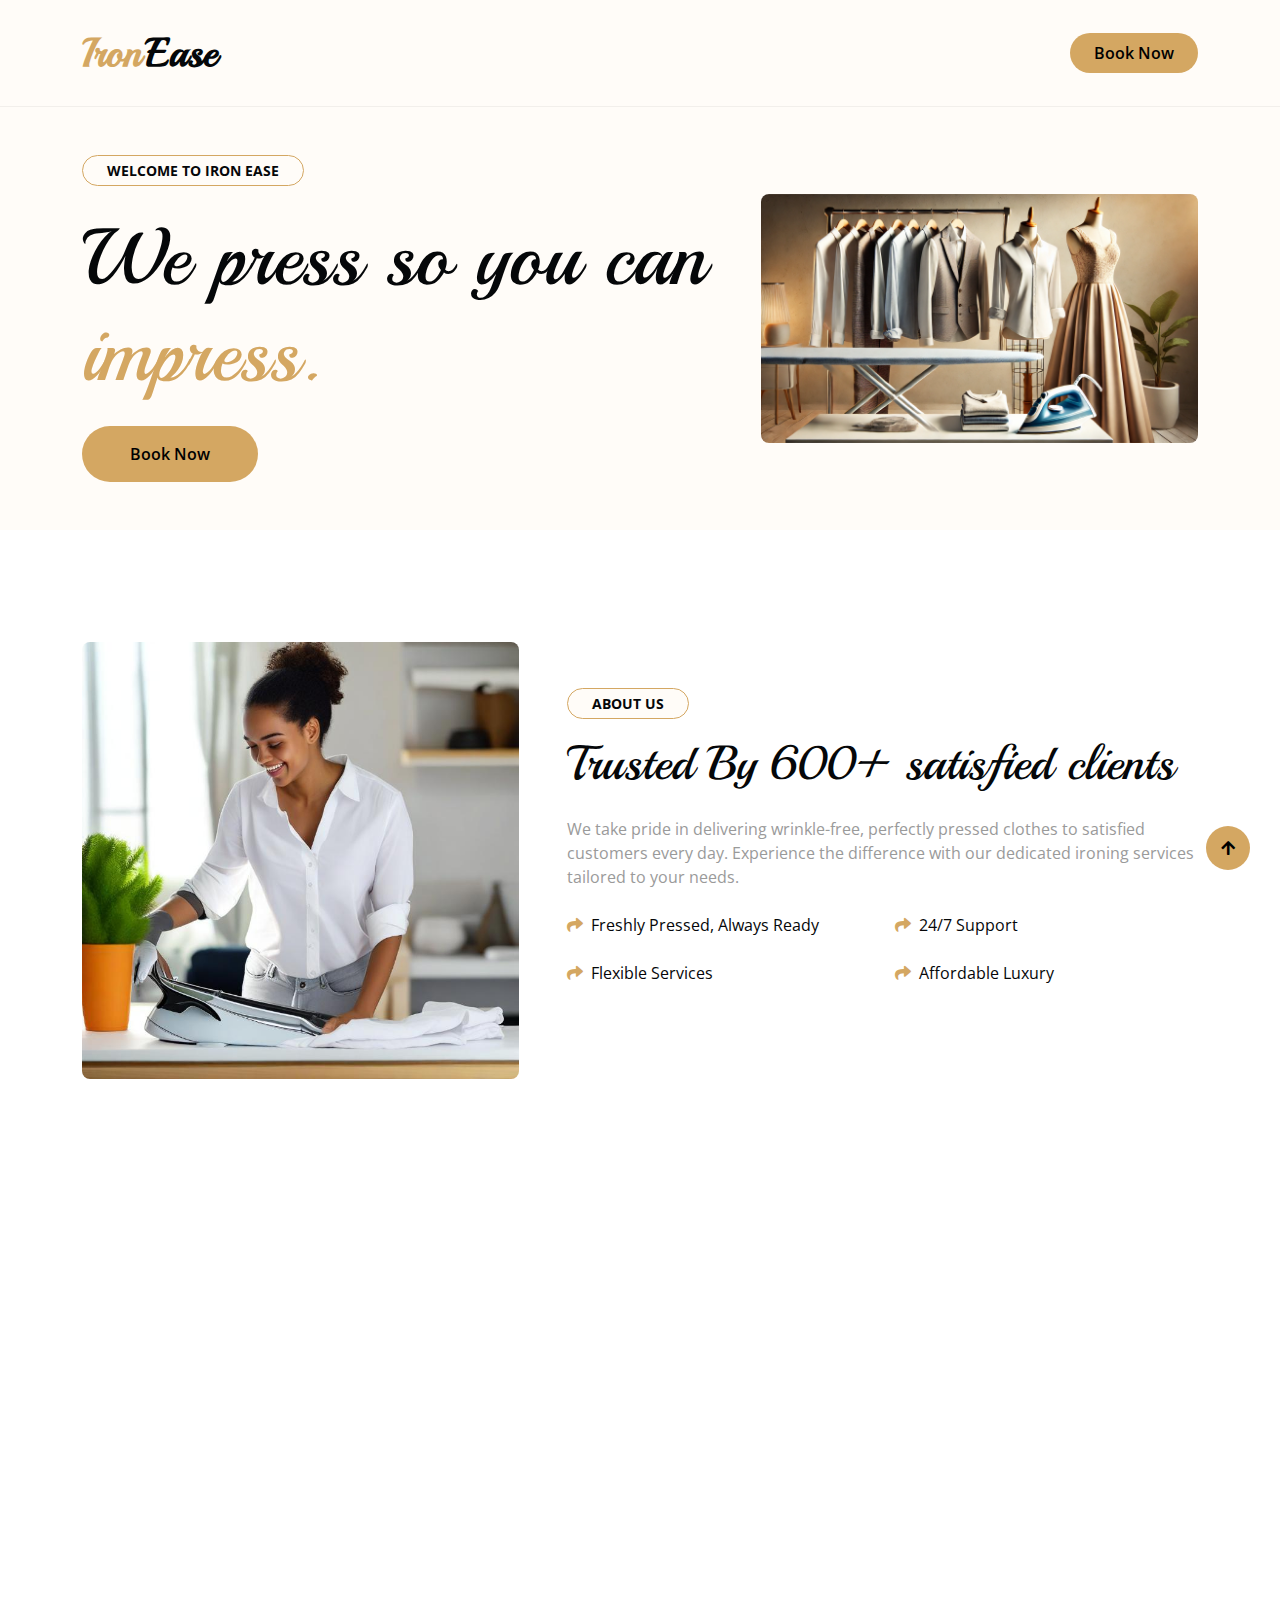
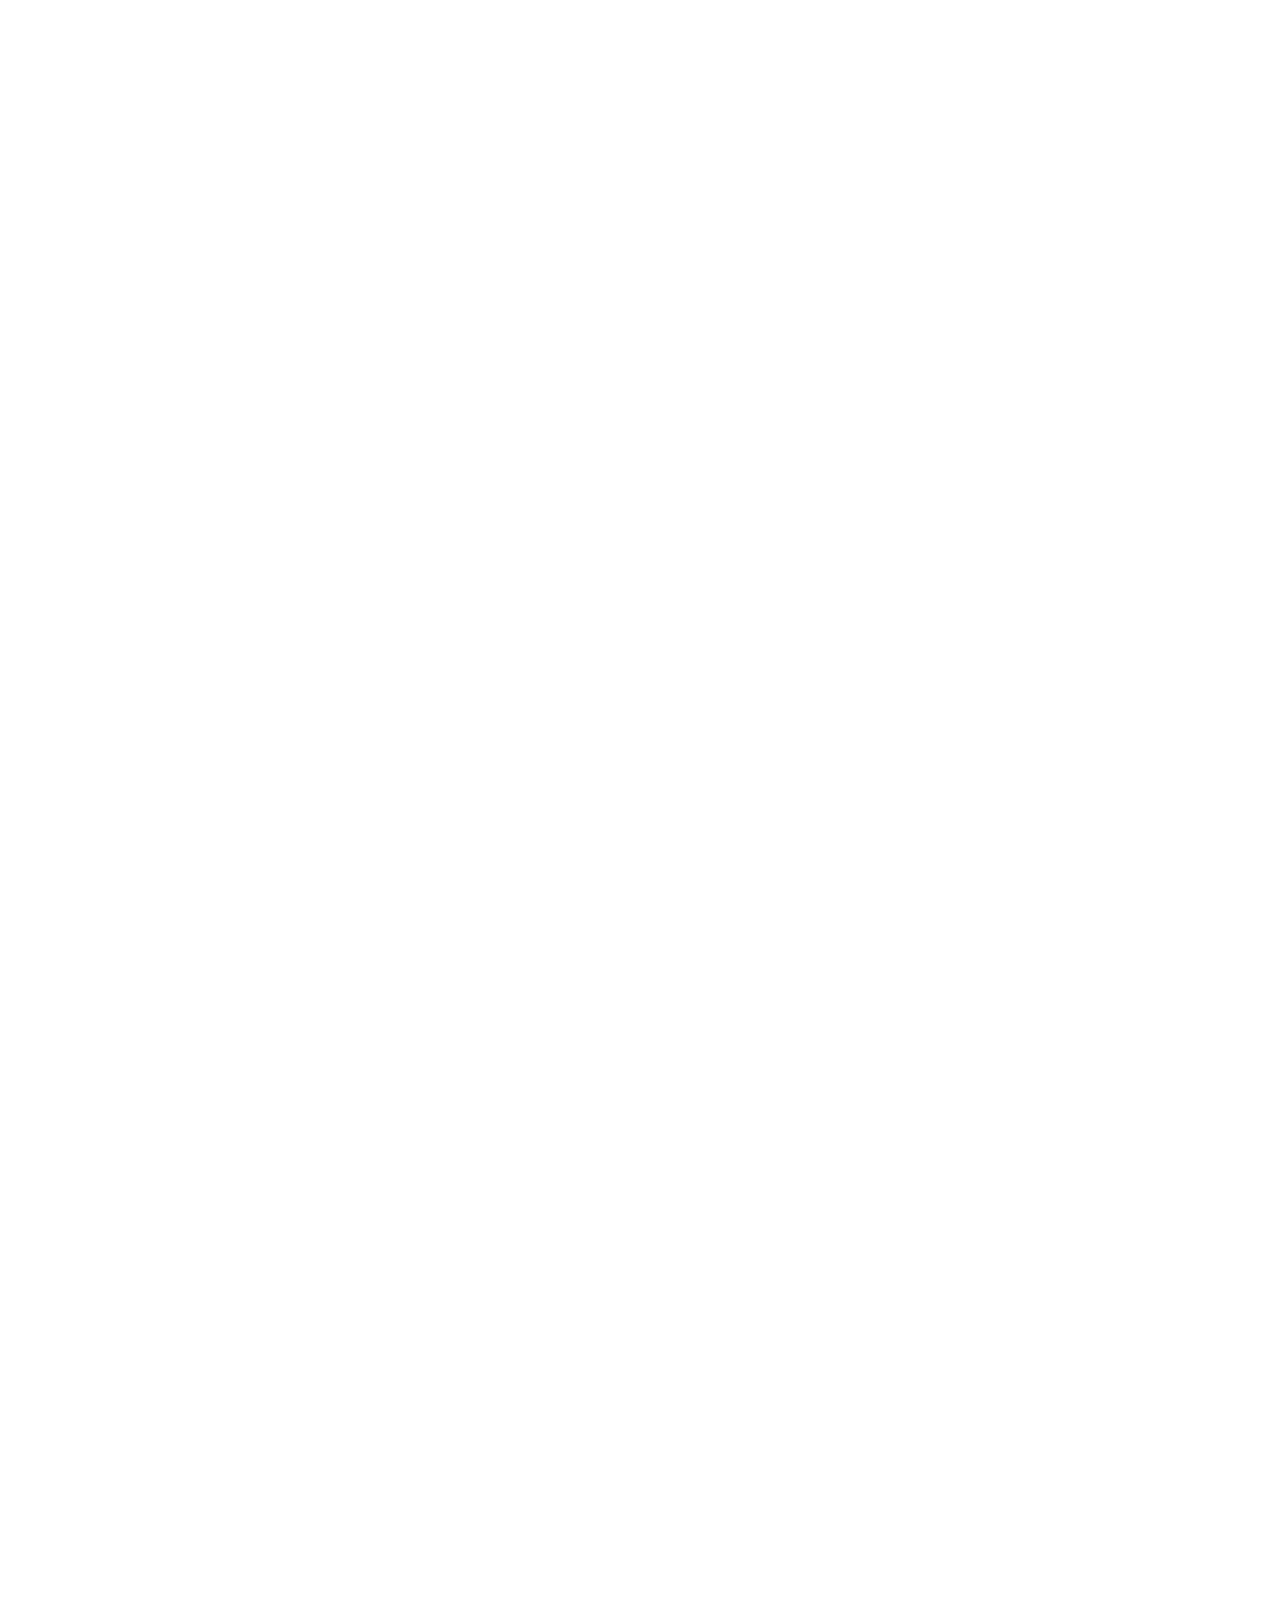
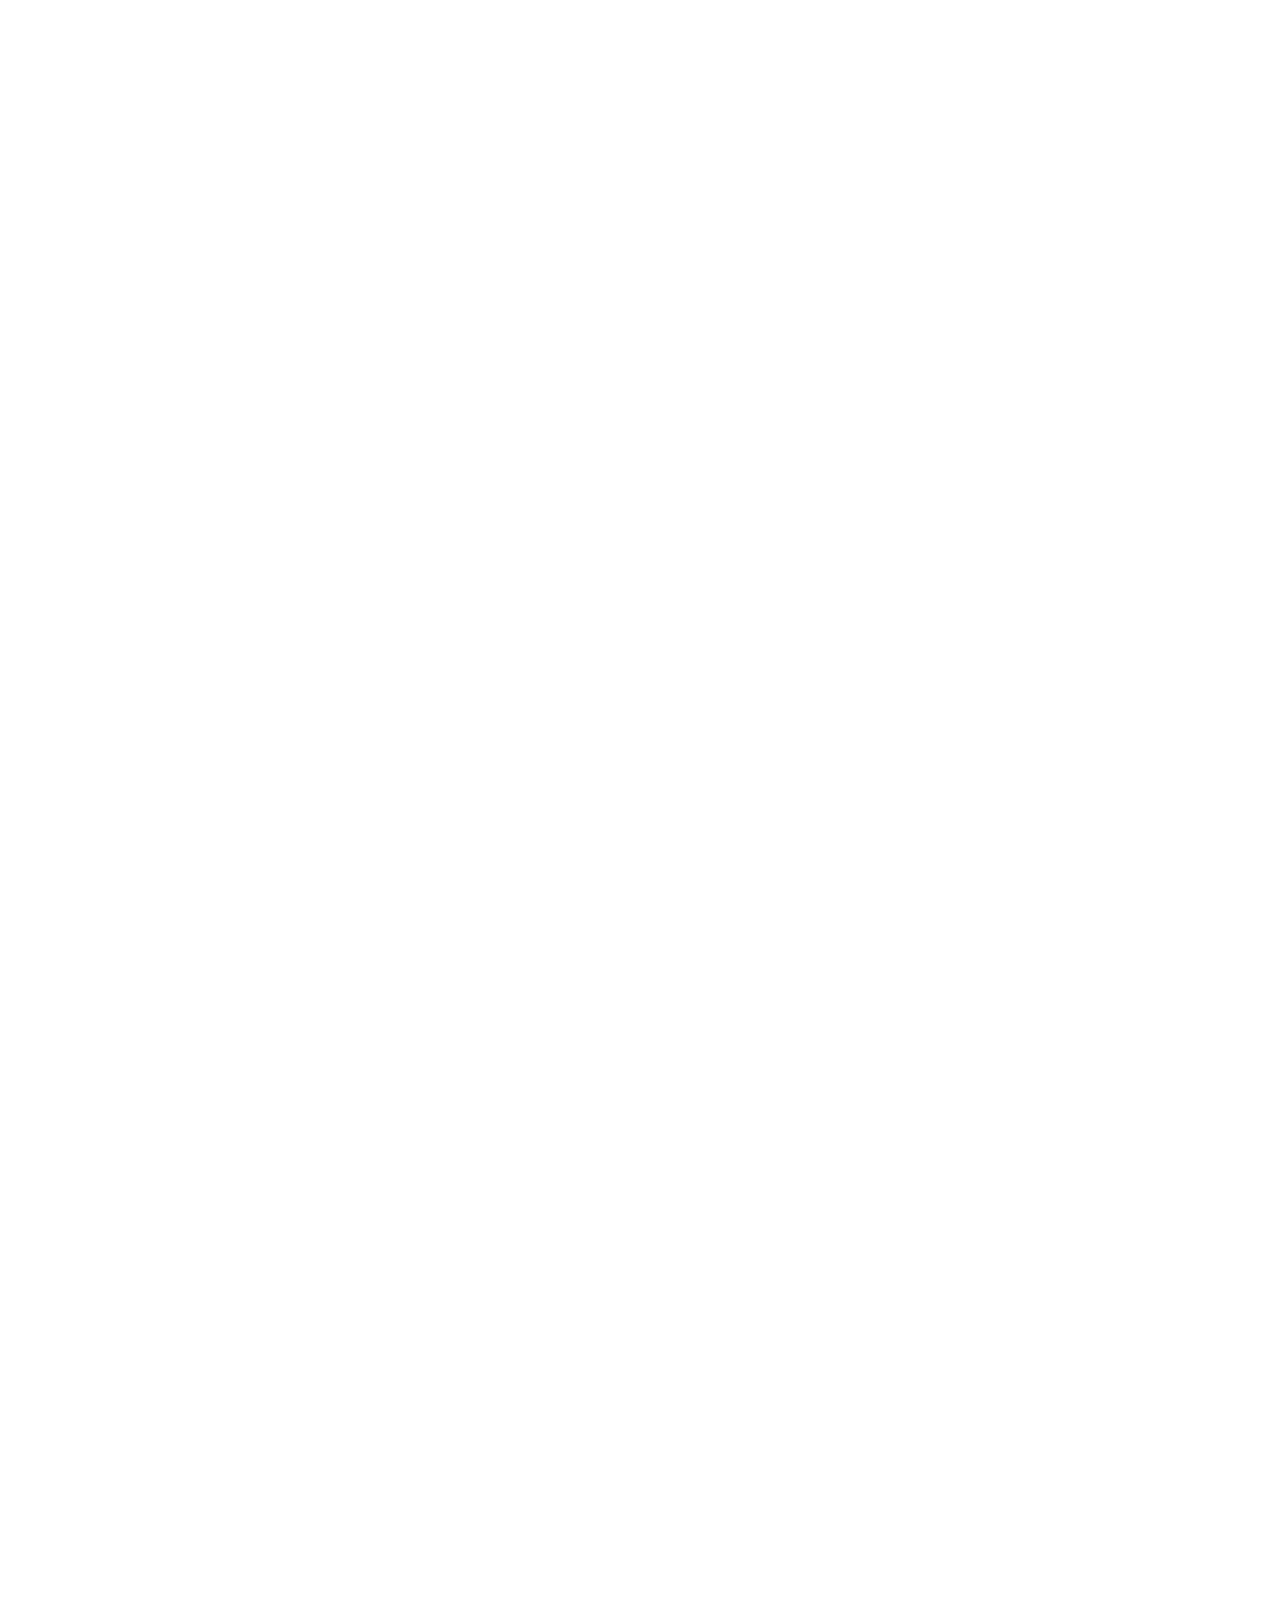
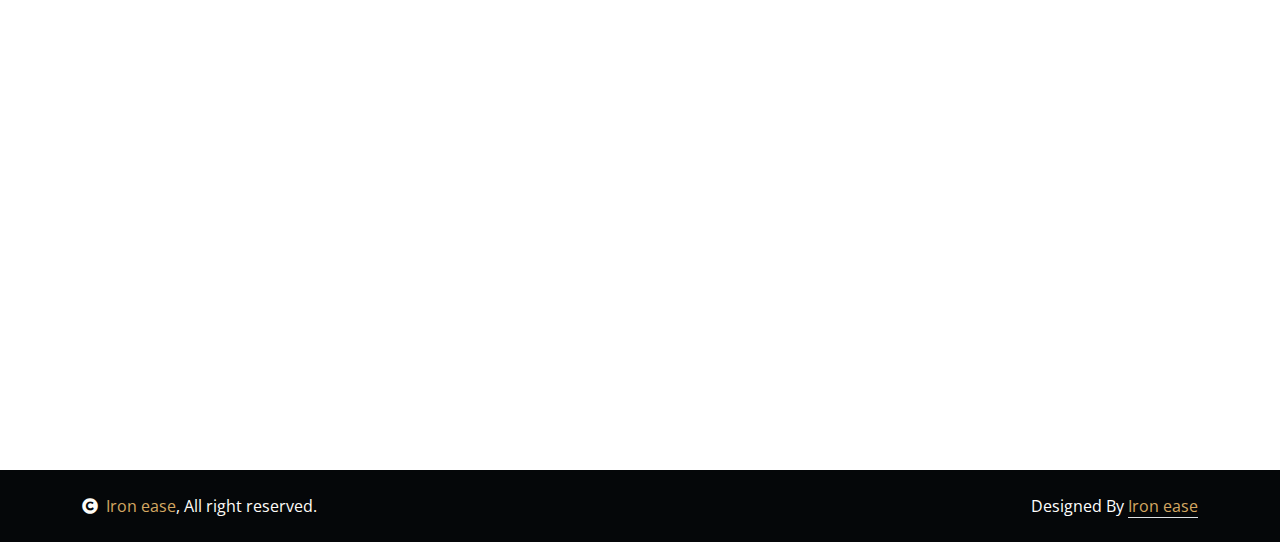
<file: index.html>
<!DOCTYPE html>
<html lang="en">

    <head>
        <meta charset="utf-8">
        <title>CaterServ - Catering Services Website Template</title>
        <meta content="width=device-width, initial-scale=1.0" name="viewport">
        <meta content="" name="keywords">
        <meta content="" name="description">

        <!-- Google Web Fonts -->
        <link rel="preconnect" href="https://fonts.googleapis.com">
        <link rel="preconnect" href="https://fonts.gstatic.com" crossorigin>
        <link href="https://fonts.googleapis.com/css2?family=Open+Sans:wght@400;600&family=Playball&display=swap" rel="stylesheet">

        <!-- Icon Font Stylesheet -->
        <link rel="stylesheet" href="https://use.fontawesome.com/releases/v5.15.4/css/all.css"/>
        <link href="https://cdn.jsdelivr.net/npm/bootstrap-icons@1.4.1/font/bootstrap-icons.css" rel="stylesheet">

        <!-- Libraries Stylesheet -->
        <link href="lib/animate/animate.min.css" rel="stylesheet">
        <link href="lib/lightbox/css/lightbox.min.css" rel="stylesheet">
        <link href="lib/owlcarousel/owl.carousel.min.css" rel="stylesheet">

        <!-- Customized Bootstrap Stylesheet -->
        <link href="css/bootstrap.min.css" rel="stylesheet">

        <!-- Template Stylesheet -->
        <link href="css/style.css" rel="stylesheet">
    </head>

    <body>

        <!-- Spinner Start -->
        <div id="spinner" class="show w-100 vh-100 bg-white position-fixed translate-middle top-50 start-50  d-flex align-items-center justify-content-center">
            <div class="spinner-grow text-primary" role="status"></div>
        </div>
        <!-- Spinner End -->


        <!-- Navbar start -->
        <div class="container-fluid nav-bar">
            <div class="container">
                <nav class="navbar navbar-light navbar-expand-lg py-4">
                    <a href="index.html" class="navbar-brand">
                        <h1 class="text-primary fw-bold mb-0">Iron<span class="text-dark">Ease</span> </h1>
                    </a>
                    <!-- <button class="navbar-toggler py-2 px-3" type="button" data-bs-toggle="collapse" data-bs-target="#navbarCollapse">
                        <span class="fa fa-bars text-primary"></span>
                    </button> -->
                    <div class="collapse navbar-collapse" id="navbarCollapse">
                        <div class="navbar-nav mx-auto">
                            <!-- <a href="index.html" class="nav-item nav-link active">Home</a>
                            <a href="about.html" class="nav-item nav-link">About</a>
                            <a href="service.html" class="nav-item nav-link">Services</a> -->
                            <!-- <a href="event.html" class="nav-item nav-link">Events</a> -->
                            <!-- <a href="menu.html" class="nav-item nav-link">Menu</a>
                            <div class="nav-item dropdown">
                                <a href="#" class="nav-link dropdown-toggle" data-bs-toggle="dropdown">Pages</a>
                                <div class="dropdown-menu bg-light">
                                    <a href="book.html" class="dropdown-item">Booking</a>
                                    <a href="blog.html" class="dropdown-item">Our Blog</a>
                                    <a href="team.html" class="dropdown-item">Our Team</a>
                                    <a href="testimonial.html" class="dropdown-item">Testimonial</a>
                                    <a href="404.html" class="dropdown-item">404 Page</a>
                                </div>
                            </div> -->
                            <!-- <a href="contact.html" class="nav-item nav-link">Contact</a> -->
                        </div>
                        <!-- <button class="btn-search btn btn-primary btn-md-square me-4 rounded-circle d-none d-lg-inline-flex" data-bs-toggle="modal" data-bs-target="#searchModal"><i class="fas fa-search"></i></button>-->
                        <a href="#booking" class="btn btn-primary py-2 px-4 d-none d-xl-inline-block rounded-pill">Book Now</a> 
                    </div>
                </nav>
            </div>
        </div>
        <!-- Navbar End -->


        <!-- Hero Start -->
        <div class="container-fluid bg-light py-5 my-6 mt-0">
            <div class="container">
                <div class="row g-5 align-items-center">
                    <div class="col-lg-7 col-md-12">
                        <small class="d-inline-block fw-bold text-dark text-uppercase bg-light border border-primary rounded-pill px-4 py-1 mb-4 animated bounceInDown">Welcome to Iron ease</small>
                        <h1 class="display-1 mb-4 animated bounceInDown">We press so you can <span class="text-primary">impress.</span></h1>
                        <a href="#booking" class="btn btn-primary border-0 rounded-pill py-3 px-4 px-md-5 me-4 animated bounceInLeft">Book Now</a>
                        <!--<a href="" class="btn btn-primary border-0 rounded-pill py-3 px-4 px-md-5 animated bounceInLeft">Know More</a> -->
                    </div>
                    <div class="col-lg-5 col-md-12">
                        <img src="img/banner.webp" class="img-fluid rounded animated zoomIn" alt="">
                    </div>
                </div>
            </div>
        </div>
        <!-- Hero End -->


        <!-- About Satrt -->
        <div class="container-fluid py-3">
            <div class="container">
                <div class="row g-5 align-items-center">
                    <div class="col-lg-5 wow bounceInUp" data-wow-delay="0.1s">
                        <img src="img/about.jpeg" class="img-fluid rounded" alt="">
                    </div>
                    <div class="col-lg-7 wow bounceInUp" data-wow-delay="0.3s">
                        <small class="d-inline-block fw-bold text-dark text-uppercase bg-light border border-primary rounded-pill px-4 py-1 mb-3">About Us</small>
                        <h1 class="display-5 mb-4">Trusted By 600+ satisfied clients</h1>
                        <p class="mb-4">We take pride in delivering wrinkle-free, perfectly pressed clothes to satisfied customers every day. Experience the
                        difference with our dedicated ironing services tailored to your needs.</p>
                        <div class="row g-4 text-dark mb-5">
                            <div class="col-sm-6">
                                <i class="fas fa-share text-primary me-2"></i>Freshly Pressed, Always Ready
                            </div>
                            <div class="col-sm-6">
                                <i class="fas fa-share text-primary me-2"></i>24/7 Support</div>
                            <div class="col-sm-6">
                                <i class="fas fa-share text-primary me-2"></i>Flexible Services</div>
                            <div class="col-sm-6">
                                <i class="fas fa-share text-primary me-2"></i>Affordable Luxury
                            </div>
                        </div>
                        <!-- <a href="" class="btn btn-primary py-3 px-5 rounded-pill">About Us<i class="fas fa-arrow-right ps-2"></i></a> -->
                    </div>
                </div>
            </div>
        </div>
        <!-- About End -->


        <!-- Fact Start-->
        <div class="container-fluid faqt py-5">
            <div class="container">
                <div class="row g-4 align-items-center">
                    <div class="col-lg-7">
                       <div class="row g-4">
                            <div class="col-sm-4 wow bounceInUp" data-wow-delay="0.3s">
                                <div class="faqt-item bg-primary rounded p-4 text-center">
                                    <i class="fas fa-users fa-4x mb-4 text-white"></i>
                                    <h1 class="display-4 fw-bold" data-toggle="counter-up">689</h1>
                                    <p class="text-dark text-uppercase fw-bold mb-0">Happy Customers</p>
                                </div>
                            </div>
                            <div class="col-sm-4 wow bounceInUp" data-wow-delay="0.5s">
                                <div class="faqt-item bg-primary rounded p-4 text-center">
                                    <i class="fas fa-users-cog fa-4x mb-4 text-white"></i>
                                    <h1 class="display-4 fw-bold" data-toggle="counter-up">107</h1>
                                    <p class="text-dark text-uppercase fw-bold mb-0">Garments Pressed Daily</p>
                                </div>
                            </div>
                            <div class="col-sm-4 wow bounceInUp" data-wow-delay="0.7s">
                                <div class="faqt-item bg-primary rounded p-4 text-center">
                                    <i class="fas fa-check fa-4x mb-4 text-white"></i>
                                    <h1 class="display-4 fw-bold">15000+</h1>
                                    <p class="text-dark text-uppercase fw-bold mb-0">Orders Completed</p>
                                </div>
                            </div>
                        </div>
                    </div>
                    <div class="col-lg-5 wow bounceInUp" data-wow-delay="0.1s">
                        <div class="video">
                            <button type="button" class="btn btn-play" data-bs-toggle="modal" data-src="https://www.youtube.com/embed/DWRcNpR6Kdc" data-bs-target="#videoModal">
                                <span></span>
                            </button>
                        </div>
                    </div>
                </div>
            </div>
        </div>
        <!-- Modal Video -->
        <div class="modal fade" id="videoModal" tabindex="-1" aria-labelledby="exampleModalLabel" aria-hidden="true">
            <div class="modal-dialog">
                <div class="modal-content rounded-0">
                    <div class="modal-header">
                        <h5 class="modal-title" id="exampleModalLabel">Youtube Video</h5>
                        <button type="button" class="btn-close" data-bs-dismiss="modal" aria-label="Close"></button>
                    </div>
                    <div class="modal-body">
                        <!-- 16:9 aspect ratio -->
                        <div class="ratio ratio-16x9">
                            <iframe class="embed-responsive-item" src="" id="video" allowfullscreen allowscriptaccess="always"
                                allow="autoplay"></iframe>
                        </div>
                    </div>
                </div>
            </div>
        </div>
        <!-- Fact End -->


        <!-- Service Start -->
        <div class="container-fluid service py-5">
            <div class="container">
                <div class="text-center wow bounceInUp" data-wow-delay="0.1s">
                    <small class="d-inline-block fw-bold text-dark text-uppercase bg-light border border-primary rounded-pill px-4 py-1 mb-3">Our Services</small>
                    <h1 class="display-5 mb-5">What We Offer</h1>
                </div>
                <div class="row g-4">
                    <div class="col-lg-3 col-md-6 col-sm-12 wow bounceInUp" data-wow-delay="0.1s">
                        <div class="bg-light rounded service-item">
                            <div class="service-content d-flex align-items-center justify-content-center p-4">
                                <div class="service-content-icon text-center">
                                    <!-- <i class="fas fa-cheese fa-7x text-primary mb-4"></i> -->
                                    <i class="fas fa-tshirt fa-7x text-primary mb-4"></i>
                                    <h4 class="mb-3">Basic Ironing</h4>
                                    <p class="mb-4">Perfectly pressed shirts, trousers, dresses, and everyday wear. Use of professional-grade steam irons for wrinkle-free results.</p>
                                    <!-- <a href="#" class="btn btn-primary px-4 py-2 rounded-pill">Read More</a> -->
                                </div>
                            </div>
                        </div>
                    </div>
                    <div class="col-lg-3 col-md-6 col-sm-12 wow bounceInUp" data-wow-delay="0.3s">
                        <div class="bg-light rounded service-item">
                            <div class="service-content d-flex align-items-center justify-content-center p-4">
                                <div class="service-content-icon text-center">
                                    <i class="fas fa-people-carry fa-7x text-primary mb-4"></i>
                                    <h4 class="mb-3">Specialized Garment Care</h4>
                                    <p class="mb-4">Ironing delicate fabrics like silk, chiffon, and linen with care. Handling of formal wear, including suits and gowns, to maintain their structure and finish.</p>
                                    <!-- <a href="#" class="btn btn-primary px-4 py-2 rounded-pill">Read More</a> -->
                                </div>
                            </div>
                        </div>
                    </div>
                    <div class="col-lg-3 col-md-6 col-sm-12 wow bounceInUp" data-wow-delay="0.5s">
                        <div class="bg-light rounded service-item">
                            <div class="service-content d-flex align-items-center justify-content-center p-4">
                                <div class="service-content-icon text-center">
                                    <i class="fas fa-truck-pickup fa-7x text-primary mb-4"></i>
                                    <h4 class="mb-3">Pick-up and Delivery</h4>
                                    <p class="mb-4">Convenient door-to-door service for busy customers. Flexible scheduling options for pickups and drop-offs.</p>
                                    <!-- <a href="#" class="btn btn-primary px-4 py-2 rounded-pill">Read More</a> -->
                                </div>
                            </div>
                        </div>
                    </div>
                    <div class="col-lg-3 col-md-6 col-sm-12 wow bounceInUp" data-wow-delay="0.7s">
                        <div class="bg-light rounded service-item">
                            <div class="service-content d-flex align-items-center justify-content-center p-4">
                                <div class="service-content-icon text-center">
                                    <!-- <i class="fas fa-hamburger"></i> -->
                                    <i class="fas fa-shipping-fast  fa-7x text-primary mb-4"></i>
                                    <h4 class="mb-3">Express Service</h4>
                                    <p class="mb-4">Same-day or next-day ironing for urgent needs. Premium pricing for expedited care.</p>
                                    <!-- <a href="#" class="btn btn-primary px-4 py-2 rounded-pill">Read More</a> -->
                                </div>
                            </div>
                        </div>
                    </div>
                    <div class="col-lg-3 col-md-6 col-sm-12 wow bounceInUp" data-wow-delay="0.1s">
                        <div class="bg-light rounded service-item">
                            <div class="service-content d-flex align-items-center justify-content-center p-4">
                                <div class="service-content-icon text-center">
                                    <i class="fas fa-funnel-dollar fa-7x text-primary mb-4"></i>
                                    <h4 class="mb-3">Subscription Plans</h4>
                                    <p class="mb-4">Weekly or monthly packages for regular customers at discounted rates.</p>
                                    <!-- <a href="#" class="btn btn-primary px-4 py-2 rounded-pill">Read More</a> -->
                                </div>
                            </div>
                        </div>
                    </div>
                    <div class="col-lg-3 col-md-6 col-sm-12 wow bounceInUp" data-wow-delay="0.3s">
                        <div class="bg-light rounded service-item">
                            <div class="service-content d-flex align-items-center justify-content-center p-4">
                                <div class="service-content-icon text-center">
                                    <!-- <i class="fas fa-walking "></i> -->
                                    <i class="fas fa-stream fa-7x text-primary mb-4"></i>
                                    <h4 class="mb-3">Custom Fold and Hang Options</h4>
                                    <p class="mb-4">Neatly folded or hung garments, ready to wear or store.</p>
                                    <!-- <a href="#" class="btn btn-primary px-4 py-2 rounded-pill">Read More</a> -->
                                </div>
                            </div>
                        </div>
                    </div>
                    <div class="col-lg-3 col-md-6 col-sm-12 wow bounceInUp" data-wow-delay="0.5s">
                        <div class="bg-light rounded service-item">
                            <div class="service-content d-flex align-items-center justify-content-center p-4">
                                <div class="service-content-icon text-center">
                                    <!-- <i class="fas fa-wheelchair"></i> -->
                                    <i class="fas fa-leaf  fa-7x text-primary mb-4"></i>
                                    <h4 class="mb-3">Eco-Friendly Options</h4>
                                    <p class="mb-4">Use of energy-efficient irons and eco-friendly packaging for an environmentally conscious approach.</p>
                                    <!-- <a href="#" class="btn btn-primary px-4 py-2 rounded-pill">Read More</a> -->
                                </div>
                            </div>
                        </div>
                    </div>
                    <div class="col-lg-3 col-md-6 col-sm-12 wow bounceInUp" data-wow-delay="0.7s">
                        <div class="bg-light rounded service-item">
                            <div class="service-content d-flex align-items-center justify-content-center p-4">
                                <div class="service-content-icon text-center">
                                    <i class="fas fa-utensils fa-7x text-primary mb-4"></i>
                                    <h4 class="mb-3">Stain Removal and Spot Care</h4>
                                    <p class="mb-4">Light stain treatment and touch-up ironing as needed.</p>
                                    <!-- <a href="#" class="btn btn-primary px-4 py-2 rounded-pill">Read More</a> -->
                                </div>
                            </div>
                        </div>
                    </div>
                </div>
            </div>
        </div>
        <!-- Service End -->


        <!-- Events Start -->
        <div class="container-fluid event py-5">
            <div class="container">
                <div class="text-center wow bounceInUp" data-wow-delay="0.1s">
                    <small class="d-inline-block fw-bold text-dark text-uppercase bg-light border border-primary rounded-pill px-4 py-1 mb-3">Our locations</small>
                    <h1 class="display-5 mb-5" style="display: none;">Our Locations</h1>
                </div>
                <div class="tab-class text-center">
                    <div class="tab-content">
                        <div id="tab-1" class="tab-pane fade show p-0 active">
                            <div class="row g-12">
                                <div class="col-lg-12">
                                    <div class="row g-12">
                                        <div class="col-md-12 col-lg-12 wow bounceInUp" data-wow-delay="0.1s">
                                            <div class="event-img position-relative">
                                                <img class="img-fluid rounded w-100" src="img/location.jpeg" alt=""     
                                                style="height: 16rem;width: 100%; object-fit: cover;">
                                            </div>
                                        </div>
                                    </div>
                                </div>
                            </div>
                        </div>
                    </div>
                </div>
            </div>
        </div>
        <!-- Events End -->

        <!-- Book Us Start -->
        <div id="booking" class="container-fluid contact wow bounceInUp" data-wow-delay="0.1s" style="background: antiquewhite;">
            <div class="container">
                <div class="row g-0">
                    <div class="col-10" style="display: none;">
                        <div class="border-bottom border-top border-primary bg-light py-5 px-4">
                            <div class="row g-4 form">
                                <div class="col-lg-4 col-md-6" style="display: none;">
                                    <select class="form-select border-primary p-2" aria-label="Default select example">
                                        <option selected>Select Country</option>
                                        <option value="1">USA</option>
                                        <option value="2">UK</option>
                                        <option value="3">India</option>
                                    </select>
                                </div>
                                <div class="col-lg-3 col-md-6">
                                    <input type="text" class="form-control border-primary p-2" placeholder="Your Name">
                                </div>
                                <div class="col-lg-3 col-md-6">
                                    <input type="mobile" class="form-control border-primary p-2" placeholder="Your Contact No.">
                                </div>
                                <div class="col-lg-3 col-md-6">
                                    <input type="date" class="form-control border-primary p-2" placeholder="Select Date">
                                </div>
                                <div class="col-lg-3 col-md-6">
                                    <input type="email" class="form-control border-primary p-2" placeholder="Enter Your Email">
                                </div>
                                <div class="col-12 text-center">
                                    <button type="submit" class="btn btn-primary px-5 py-3 rounded-pill">Submit Now</button>
                                </div>
                            </div>
                        </div>
                    </div>
                    <iframe
                        src="https://docs.google.com/forms/d/e/1FAIpQLSfcgoQlY1R84IiMpgBPUWBcTXonantoHtLwNdMjMuGJNU6TtA/viewform?embedded=true"
                        width="640" height="966" frameborder="0" marginheight="0" marginwidth="0">Loading…</iframe>
                </div>
            </div>
        </div>
        <!-- Book Us End -->

        <!-- Testimonial Start -->
        <div class="container-fluid py-5">
            <div class="container">
                <div class="text-center wow bounceInUp" data-wow-delay="0.1s">
                    <small class="d-inline-block fw-bold text-dark text-uppercase bg-light border border-primary rounded-pill px-4 py-1 mb-3">Testimonial</small>
                    <h1 class="display-5 mb-5">What Our Customers says!</h1>
                </div>
                <div class="owl-carousel owl-theme testimonial-carousel testimonial-carousel-1 mb-4 wow bounceInUp" data-wow-delay="0.1s">
                    <div class="testimonial-item rounded bg-light">
                        <div class="d-flex mb-3">
                            <img src="img/testimonial-1.jpg" class="img-fluid rounded-circle flex-shrink-0" alt="">
                            <div class="position-absolute" style="top: 15px; right: 20px;">
                                <i class="fa fa-quote-right fa-2x"></i>
                            </div>
                            <div class="ps-3 my-auto">
                                <h4 class="mb-0">Person Name</h4>
                                <p class="m-0">Profession</p>
                            </div>
                        </div>
                        <div class="testimonial-content">
                            <div class="d-flex">
                                <i class="fas fa-star text-primary"></i>
                                <i class="fas fa-star text-primary"></i>
                                <i class="fas fa-star text-primary"></i>
                                <i class="fas fa-star text-primary"></i>
                                <i class="fas fa-star text-primary"></i>
                            </div>
                            <p class="fs-5 m-0 pt-3">Lorem ipsum dolor sit amet elit, sed do eiusmod tempor ut labore et dolore magna aliqua.</p>
                        </div>
                    </div>
                    <div class="testimonial-item rounded bg-light">
                        <div class="d-flex mb-3">
                            <img src="img/testimonial-2.jpg" class="img-fluid rounded-circle flex-shrink-0" alt="">
                            <div class="position-absolute" style="top: 15px; right: 20px;">
                                <i class="fa fa-quote-right fa-2x"></i>
                            </div>
                            <div class="ps-3 my-auto">
                                <h4 class="mb-0">Person Name</h4>
                                <p class="m-0">Profession</p>
                            </div>
                        </div>
                        <div class="testimonial-content">
                            <div class="d-flex">
                                <i class="fas fa-star text-primary"></i>
                                <i class="fas fa-star text-primary"></i>
                                <i class="fas fa-star text-primary"></i>
                                <i class="fas fa-star text-primary"></i>
                                <i class="fas fa-star text-primary"></i>
                            </div>
                            <p class="fs-5 m-0 pt-3">Lorem ipsum dolor sit amet elit, sed do eiusmod tempor ut labore et dolore magna aliqua.</p>
                        </div>
                    </div>
                    <div class="testimonial-item rounded bg-light">
                        <div class="d-flex mb-3">
                            <img src="img/testimonial-3.jpg" class="img-fluid rounded-circle flex-shrink-0" alt="">
                            <div class="position-absolute" style="top: 15px; right: 20px;">
                                <i class="fa fa-quote-right fa-2x"></i>
                            </div>
                            <div class="ps-3 my-auto">
                                <h4 class="mb-0">Person Name</h4>
                                <p class="m-0">Profession</p>
                            </div>
                        </div>
                        <div class="testimonial-content">
                            <div class="d-flex">
                                <i class="fas fa-star text-primary"></i>
                                <i class="fas fa-star text-primary"></i>
                                <i class="fas fa-star text-primary"></i>
                                <i class="fas fa-star text-primary"></i>
                                <i class="fas fa-star text-primary"></i>
                            </div>
                            <p class="fs-5 m-0 pt-3">Lorem ipsum dolor sit amet elit, sed do eiusmod tempor ut labore et dolore magna aliqua.</p>
                        </div>
                    </div>
                    <div class="testimonial-item rounded bg-light">
                        <div class="d-flex mb-3">
                            <img src="img/testimonial-4.jpg" class="img-fluid rounded-circle flex-shrink-0" alt="">
                            <div class="position-absolute" style="top: 15px; right: 20px;">
                                <i class="fa fa-quote-right fa-2x"></i>
                            </div>
                            <div class="ps-3 my-auto">
                                <h4 class="mb-0">Person Name</h4>
                                <p class="m-0">Profession</p>
                            </div>
                        </div>
                        <div class="testimonial-content">
                            <div class="d-flex">
                                <i class="fas fa-star text-primary"></i>
                                <i class="fas fa-star text-primary"></i>
                                <i class="fas fa-star text-primary"></i>
                                <i class="fas fa-star text-primary"></i>
                                <i class="fas fa-star text-primary"></i>
                            </div>
                            <p class="fs-5 m-0 pt-3">Lorem ipsum dolor sit amet elit, sed do eiusmod tempor ut labore et dolore magna aliqua.</p>
                        </div>
                    </div>
                </div>
                <div class="owl-carousel testimonial-carousel testimonial-carousel-2 wow bounceInUp" data-wow-delay="0.3s">
                    <div class="testimonial-item rounded bg-light">
                        <div class="d-flex mb-3">
                            <img src="img/testimonial-1.jpg" class="img-fluid rounded-circle flex-shrink-0" alt="">
                            <div class="position-absolute" style="top: 15px; right: 20px;">
                                <i class="fa fa-quote-right fa-2x"></i>
                            </div>
                            <div class="ps-3 my-auto">
                                <h4 class="mb-0">Person Name</h4>
                                <p class="m-0">Profession</p>
                            </div>
                        </div>
                        <div class="testimonial-content">
                            <div class="d-flex">
                                <i class="fas fa-star text-primary"></i>
                                <i class="fas fa-star text-primary"></i>
                                <i class="fas fa-star text-primary"></i>
                                <i class="fas fa-star text-primary"></i>
                                <i class="fas fa-star text-primary"></i>
                            </div>
                            <p class="fs-5 m-0 pt-3">Lorem ipsum dolor sit amet elit, sed do eiusmod tempor ut labore et dolore magna aliqua.</p>
                        </div>
                    </div>
                    <div class="testimonial-item rounded bg-light">
                        <div class="d-flex mb-3">
                            <img src="img/testimonial-2.jpg" class="img-fluid rounded-circle flex-shrink-0" alt="">
                            <div class="position-absolute" style="top: 15px; right: 20px;">
                                <i class="fa fa-quote-right fa-2x"></i>
                            </div>
                            <div class="ps-3 my-auto">
                                <h4 class="mb-0">Person Name</h4>
                                <p class="m-0">Profession</p>
                            </div>
                        </div>
                        <div class="testimonial-content">
                            <div class="d-flex">
                                <i class="fas fa-star text-primary"></i>
                                <i class="fas fa-star text-primary"></i>
                                <i class="fas fa-star text-primary"></i>
                                <i class="fas fa-star text-primary"></i>
                                <i class="fas fa-star text-primary"></i>
                            </div>
                            <p class="fs-5 m-0 pt-3">Lorem ipsum dolor sit amet elit, sed do eiusmod tempor ut labore et dolore magna aliqua.</p>
                        </div>
                    </div>
                    <div class="testimonial-item rounded bg-light">
                        <div class="d-flex mb-3">
                            <img src="img/testimonial-3.jpg" class="img-fluid rounded-circle flex-shrink-0" alt="">
                            <div class="position-absolute" style="top: 15px; right: 20px;">
                                <i class="fa fa-quote-right fa-2x"></i>
                            </div>
                            <div class="ps-3 my-auto">
                                <h4 class="mb-0">Person Name</h4>
                                <p class="m-0">Profession</p>
                            </div>
                        </div>
                        <div class="testimonial-content">
                            <div class="d-flex">
                                <i class="fas fa-star text-primary"></i>
                                <i class="fas fa-star text-primary"></i>
                                <i class="fas fa-star text-primary"></i>
                                <i class="fas fa-star text-primary"></i>
                                <i class="fas fa-star text-primary"></i>
                            </div>
                            <p class="fs-5 m-0 pt-3">Lorem ipsum dolor sit amet elit, sed do eiusmod tempor ut labore et dolore magna aliqua.</p>
                        </div>
                    </div>
                    <div class="testimonial-item rounded bg-light">
                        <div class="d-flex mb-3">
                            <img src="img/testimonial-4.jpg" class="img-fluid rounded-circle flex-shrink-0" alt="">
                            <div class="position-absolute" style="top: 15px; right: 20px;">
                                <i class="fa fa-quote-right fa-2x"></i>
                            </div>
                            <div class="ps-3 my-auto">
                                <h4 class="mb-0">Person Name</h4>
                                <p class="m-0">Profession</p>
                            </div>
                        </div>
                        <div class="testimonial-content">
                            <div class="d-flex">
                                <i class="fas fa-star text-primary"></i>
                                <i class="fas fa-star text-primary"></i>
                                <i class="fas fa-star text-primary"></i>
                                <i class="fas fa-star text-primary"></i>
                                <i class="fas fa-star text-primary"></i>
                            </div>
                            <p class="fs-5 m-0 pt-3">Lorem ipsum dolor sit amet elit, sed do eiusmod tempor ut labore et dolore magna aliqua.</p>
                        </div>
                    </div>
                </div>
            </div>
        </div>
        <!-- Testimonial End -->


        <!-- Footer Start -->
        <div class="container-fluid footer py-5 my-6 mb-0 bg-light wow bounceInUp" data-wow-delay="0.1s">
            <div class="container">
                <div class="row">
                    <div class="col-lg-8 col-md-6">
                        <div class="footer-item">
                            <h1 class="text-primary">Iron<span class="text-dark">Ease</span></h1>
                            <p class="lh-lg mb-4">Iron Ease is your trusted partner for premium ironing services, catering to individuals and businesses with precision,
                            care, and convenience. We specialize in transforming wrinkled garments into perfectly pressed attire, ensuring a
                            wrinkle-free wardrobe for every occasion.</p>
                            <div class="footer-icon d-flex">
                                <a class="btn btn-primary btn-sm-square me-2 rounded-circle" href=""><i class="fab fa-facebook-f"></i></a>
                                <a href="#" class="btn btn-primary btn-sm-square me-2 rounded-circle"><i class="fab fa-instagram"></i></a>
                                <a href="#" class="btn btn-primary btn-sm-square rounded-circle"><i class="fab fa-linkedin-in"></i></a>
                            </div>
                        </div>
                    </div>

                    <div class="col-lg-4 col-md-6">
                        <div class="footer-item">
                            <h4 class="mb-4">Contact Us</h4>
                            <div class="d-flex flex-column align-items-start">
                                <p><i class="fa fa-map-marker-alt text-primary me-2"></i> 123 Street, New York, USA</p>
                                <p><i class="fa fa-phone-alt text-primary me-2"></i> (+012) 3456 7890 123</p>
                                <p><i class="fas fa-envelope text-primary me-2"></i> info@example.com</p>
                                <p><i class="fa fa-clock text-primary me-2"></i> 26/7 Hours Service</p>
                            </div>
                        </div>
                    </div>

                </div>
            </div>
        </div>
        <!-- Footer End -->


        <!-- Copyright Start -->
        <div class="container-fluid copyright bg-dark py-4">
            <div class="container">
                <div class="row">
                    <div class="col-md-6 text-center text-md-start mb-3 mb-md-0">
                        <span class="text-light"><a href="#"><i class="fas fa-copyright text-light me-2"></i>Iron ease</a>, All right reserved.</span>
                    </div>
                    <div class="col-md-6 my-auto text-center text-md-end text-white">
                        Designed By <a class="border-bottom" href="#">Iron ease</a>
                    </div>
                </div>
            </div>
        </div>
        <!-- Copyright End -->


        <!-- Back to Top -->
        <a href="#" class="btn btn-md-square btn-primary rounded-circle back-to-top"><i class="fa fa-arrow-up"></i></a>   

        
        <!-- JavaScript Libraries -->
        <script src="https://ajax.googleapis.com/ajax/libs/jquery/1.12.4/jquery.min.js"></script>
        <script src="https://cdn.jsdelivr.net/npm/bootstrap@5.0.0/dist/js/bootstrap.bundle.min.js"></script>
        <script src="lib/wow/wow.min.js"></script>
        <script src="lib/easing/easing.min.js"></script>
        <script src="lib/waypoints/waypoints.min.js"></script>
        <script src="lib/counterup/counterup.min.js"></script>
        <script src="lib/lightbox/js/lightbox.min.js"></script>
        <script src="lib/owlcarousel/owl.carousel.min.js"></script>

        <!-- Template Javascript -->
        <script src="js/main.js"></script>
    </body>
</html>
</file>
<file: css/style.css>
html {
    scroll-behavior: smooth;
}

/*** Spinner Start ***/
#spinner {
    opacity: 0;
    visibility: hidden;
    transition: opacity .8s ease-out, visibility 0s linear .5s;
    z-index: 99999;
 }

 #spinner.show {
     transition: opacity .8s ease-out, visibility 0s linear .0s;
     visibility: visible;
     opacity: 1;
 }
/*** Spinner End ***/


.back-to-top {
    position: fixed;
    right: 30px;
    bottom: 30px;
    z-index: 99;
}

h1, h2, h3, .h1, .h2, .h3 {
    font-weight: 400 !important;
    font-family: 'Playball', cursive !important;
}

h4, h5, h6, .h4, .h5, .h6 {
    font-weight: 600 !important;
    font-family: 'Open Sans', sans-serif !important;
}

.my-6 {
    margin-top: 6rem;
    margin-bottom: 6rem;
}

.py-6 {
    padding-top: 6rem;
    padding-bottom: 6rem;
}

.wow,
.animated {
    animation-duration: 2s !important;
}


/*** Button Start ***/
.btn.btn-primary {
    border: 0;
}

.btn.btn-primary:hover {
    background: var(--bs-dark) !important;
    color: var(--bs-primary) !important;
}

.btn {
    font-weight: 600;
    transition: .5s;
}

.btn-square {
    width: 32px;
    height: 32px;
}

.btn-sm-square {
    width: 38px;
    height: 38px;
}

.btn-md-square {
    width: 44px;
    height: 44px;
}

.btn-lg-square {
    width: 56px;
    height: 56px;
}

.btn-square,
.btn-sm-square,
.btn-md-square,
.btn-lg-square {
    padding: 0;
    display: flex;
    align-items: center;
    justify-content: center;
    font-weight: normal;
}
/*** Button End ***/


/*** Navbar Start ***/
.nav-bar {
    background: var(--bs-light);
    border-bottom: 1px solid rgba(0, 0, 0, .05);
}

.navbar .navbar-nav .nav-link {
    padding: 10px 12px;
    font-weight: 600;
    font-size: 17px;
    transition: .5s;
}

.navbar .navbar-nav .nav-link:hover,
.navbar .navbar-nav .nav-link.active {
    color: var(--bs-primary);
}

.navbar .dropdown-toggle::after {
    border: none;
    content: "\f107";
    font-family: "Font Awesome 5 Free";
    font-weight: 700;
    vertical-align: middle;
    margin-left: 8px;
}

@media (min-width: 1200px) {
    .navbar .nav-item .dropdown-menu {
        display: block;
        visibility: hidden;
        top: 100%;
        transform: rotateX(-75deg);
        transform-origin: 0% 0%;
        transition: .5s;
        opacity: 0;
    }
    
    .navbar .nav-item:hover .dropdown-menu {
        transform: rotateX(0deg);
        visibility: visible;
        opacity: 1;
    }
}

.dropdown .dropdown-menu a:hover {
    background: var(--bs-primary);
    color: var(--bs-white);
}

#searchModal .modal-content {
    background-color: rgba(255, 255, 255, .95);
}
/*** Navbar End ***/


/*** Events Start ***/
.event .tab-class .nav-item a.active {
    background: var(--bs-primary) !important;
}

.event .event-img .event-overlay {
    position: absolute;
    width: 100%;
    height: 100%;
    top: 0;
    left: 0;
    background: rgba(212, 167, 98, 0.7);
    border-radius: 8px;
    transition: 0.5s;
    opacity: 0;
    z-index: 1;
}

.event .event-img:hover .event-overlay {
    opacity: 1;
}
/*** Events End ***/


/*** service start ***/
.service .service-item {
    position: relative;
    height: 100%;
    border-radius: 8px;
    box-shadow: 0 0 45px rgba(0, 0, 0, .08);
}

.service-content::after {
    position: absolute;
    content: "";
    width: 100%;
    height: 0;
    top: 0;
    left: 0;
    bottom: auto;
    background: var(--bs-primary);
    border-radius: 8px;
    transition: 1s;
}

.service-item:hover .service-content::after {
    height: 100%;
    opacity: 1;
}

.service-item .service-content-icon {
    position: relative;
    z-index: 2;
}

.service-item .service-content-icon i,
.service-item .service-content-icon p {
    transition: 1s;
}

.service-item:hover .service-content-icon i {
    color: var(--bs-dark) !important;
}

.service-item:hover .service-content-icon p {
    color: var(--bs-white);
}

.service-item:hover .service-content-icon a.btn-primary {
    background: var(--bs-white);
    color: var(--bs-dark);
}

.service-item .service-content-icon a.btn-primary {
    transition: 1s !important;
}
/*** Services End ***/


/*** Menu Start ***/
.menu .nav-item a.active {
    background: var(--bs-primary) !important;
}

.menu .menu-item .border-bottom {
    border-bottom-style: dashed !important;
}
/*** Menu End ***/


/*** Youtube Video start ***/
.video {
    position: relative;
    height: 100%;
    min-height: 400px;
    background: linear-gradient(rgba(254, 218, 154, 0.1), rgba(254, 218, 154, 0.1)), url(../img/fact.jpg);
    background-position: center center;
    background-repeat: no-repeat;
    background-size: cover;
    border-radius: 8px;
}

.video .btn-play {
    position: absolute;
    z-index: 3;
    top: 50%;
    left: 50%;
    transform: translateX(-50%) translateY(-50%);
    box-sizing: content-box;
    display: block;
    width: 32px;
    height: 44px;
    border-radius: 50%;
    border: none;
    outline: none;
    padding: 18px 20px 18px 28px;
}

.video .btn-play:before {
    content: "";
    position: absolute;
    z-index: 0;
    left: 50%;
    top: 50%;
    transform: translateX(-50%) translateY(-50%);
    display: block;
    width: 100px;
    height: 100px;
    background: var(--bs-primary);
    border-radius: 50%;
    animation: pulse-border 1500ms ease-out infinite;
}

.video .btn-play:after {
    content: "";
    position: absolute;
    z-index: 1;
    left: 50%;
    top: 50%;
    transform: translateX(-50%) translateY(-50%);
    display: block;
    width: 100px;
    height: 100px;
    background: var(--bs-white);
    border-radius: 50%;
    transition: all 200ms;
}

.video .btn-play img {
    position: relative;
    z-index: 3;
    max-width: 100%;
    width: auto;
    height: auto;
}

.video .btn-play span {
    display: block;
    position: relative;
    z-index: 3;
    width: 0;
    height: 0;
    border-left: 32px solid var(--bs-dark);
    border-top: 22px solid transparent;
    border-bottom: 22px solid transparent;
}

@keyframes pulse-border {
    0% {
        transform: translateX(-50%) translateY(-50%) translateZ(0) scale(1);
        opacity: 1;
    }

    100% {
        transform: translateX(-50%) translateY(-50%) translateZ(0) scale(1.5);
        opacity: 0;
    }
}

#videoModal {
    z-index: 99999;
}

#videoModal .modal-dialog {
    position: relative;
    max-width: 800px;
    margin: 60px auto 0 auto;
}

#videoModal .modal-body {
    position: relative;
    padding: 0px;
}

#videoModal .close {
    position: absolute;
    width: 30px;
    height: 30px;
    right: 0px;
    top: -30px;
    z-index: 999;
    font-size: 30px;
    font-weight: normal;
    color: #FFFFFF;
    background: #000000;
    opacity: 1;
}
/*** Youtube Video End ***/


/*** Blog Start ***/
.blog-item {
    position: relative;
}

.blog-item img {
    transition: 0.5s;
}

.blog-item:hover img {
    transform: scale(1.3)
}

.blog-item .blog-content {
    position: relative;
    transform: translateY(-50%);
    box-shadow: 0 0 45px rgba(0, 0, 0, .08);
}

.blog-item .blog-content a.btn h5 {
    transition: 0.5s;
}

.blog-item:hover .blog-content a.btn h5 {
    color: var(--bs-primary) !important;
}
/*** Blog End ***/


/*** Team Start ***/
.team-item {
    width: 100%;
    height: 100%;
    position: relative;
}

.team-item .team-icon {
    position: absolute;
    top: 0;
    right: 0;
}

.team-item .team-icon .share-link {
    opacity: 0;
    transition: 0.9s;
}

.team-item:hover .share-link {
    opacity: 1;
}

.team-item .team-content {
    transition: 0.9s;
}

.team-item:hover .team-content {
    background: var(--bs-primary) !important;
    color: var(--bs-dark) !important;
}

.team-item .team-content h4,
.team-item .team-content p {
    transition: 0.5s;
}

.team-item:hover .team-content h4 {
    color: var(--bs-dark) !important;
}

.team-item:hover .team-content p {
    color: var(--bs-white);
}
/*** Team End ***/


/*** testimonial Start ***/
.testimonial-item {
    border: 1px solid var(--bs-primary);
    padding: 20px 20px;
}

.testimonial-carousel .owl-item img {
    width: 100px;
    height: 100px;
}

.testimonial-carousel.owl-rtl .testimonial-item {
    direction: ltr !important;
}
/*** testimonial End ***/


/*** Contact start ***/
.contact-form {
    box-shadow: 0 0 45px rgba(0, 0, 0, .08);
}

/*** Contact End ***/


/*** Footer Start ***/
.footer .footer-item a.text-body:hover {
    color: var(--bs-primary) !important;
}
/*** Footer End ***/
</file>
